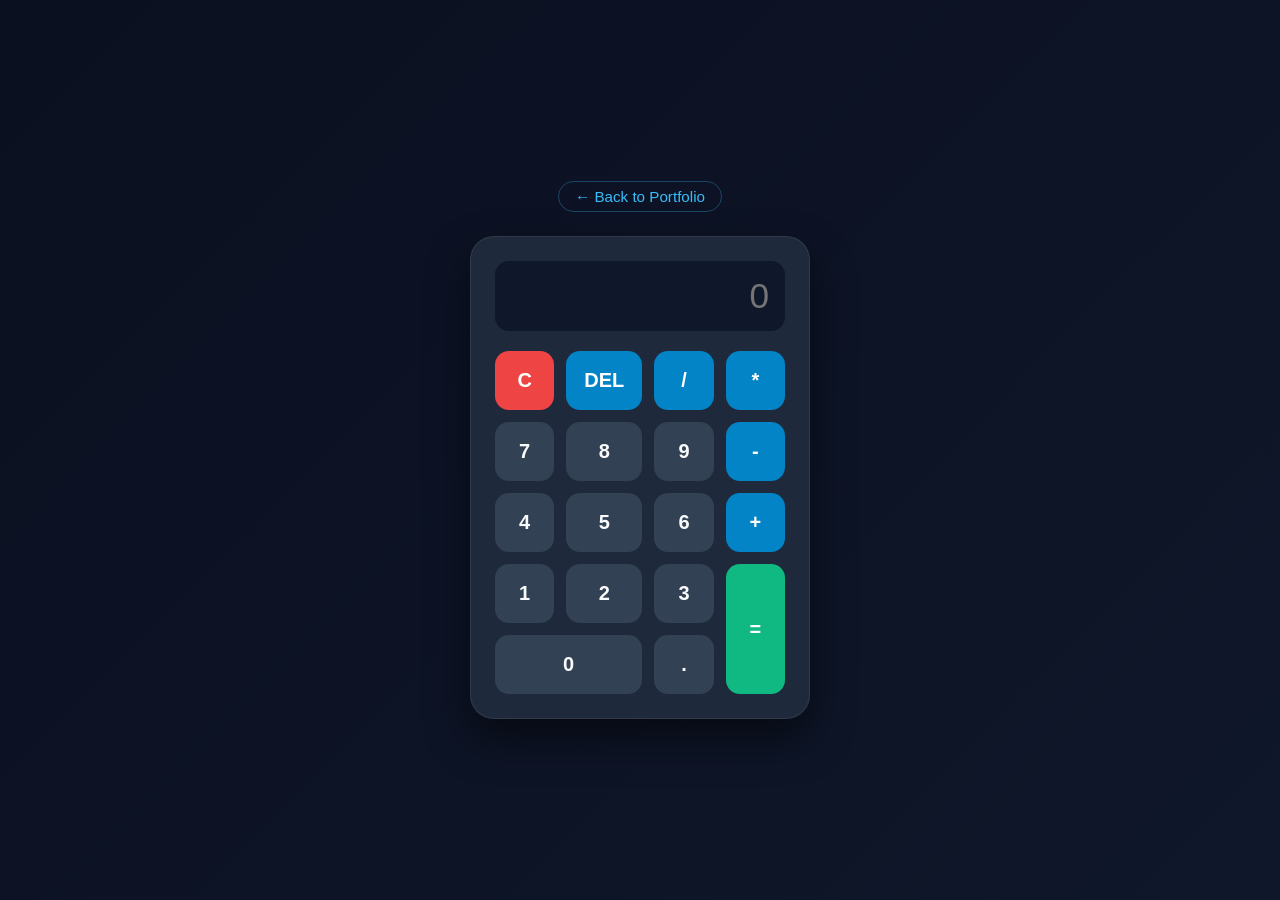
<file: calculator.html>
<!DOCTYPE html>
<html lang="en">
<head>
  <meta charset="UTF-8" />
  <meta name="viewport" content="width=device-width, initial-scale=1.0" />
  <title>Modern Calculator</title>
  <style>
    * {
      margin: 0;
      padding: 0;
      box-sizing: border-box;
    }

    body {
      display: flex;
      flex-direction: column;
      justify-content: center;
      align-items: center;
      min-height: 100vh;
      background: linear-gradient(135deg, #0b1020, #0f172a);
      font-family: 'Segoe UI', Tahoma, Geneva, Verdana, sans-serif;
      color: #fff;
      padding: 20px;
    }

    .back-link {
      margin-bottom: 1.5rem;
      color: #38bdf8;
      text-decoration: none;
      font-size: 0.95rem;
      border: 1px solid rgba(56, 189, 248, 0.3);
      padding: 0.4rem 1rem;
      border-radius: 999px;
      transition: background 0.2s, color 0.2s;
    }

    .back-link:hover {
      background: #38bdf8;
      color: #0b1020;
    }

    .calculator {
      background: #1e293b;
      padding: 24px;
      border-radius: 24px;
      box-shadow: 0 20px 40px rgba(0, 0, 0, 0.5);
      width: 100%;
      max-width: 340px;
      border: 1px solid rgba(255, 255, 255, 0.08);
    }

    #display {
      width: 100%;
      height: 70px;
      text-align: right;
      font-size: 2.2rem;
      margin-bottom: 20px;
      padding: 12px 16px;
      border: none;
      border-radius: 14px;
      background: #0f172a;
      color: #f8fafc;
      outline: none;
    }

    .buttons {
      display: grid;
      grid-template-columns: repeat(4, 1fr);
      gap: 12px;
    }

    button {
      padding: 18px;
      font-size: 1.25rem;
      font-weight: 600;
      border: none;
      border-radius: 14px;
      background: #334155;
      color: #f8fafc;
      cursor: pointer;
      transition: transform 0.1s ease, background-color 0.2s ease;
    }

    button:hover {
      background: #475569;
    }

    button:active {
      transform: scale(0.96);
    }

    button.operator {
      background: #0284c7;
      color: #fff;
    }

    button.operator:hover {
      background: #0369a1;
    }

    button.equals {
      background: #10b981;
      color: #fff;
      grid-row: span 2;
    }

    button.equals:hover {
      background: #059669;
    }

    button.zero {
      grid-column: span 2;
    }

    button.clear {
      background: #ef4444;
      color: #fff;
    }

    button.clear:hover {
      background: #dc2626;
    }
  </style>
</head>
<body>
  <a href="index.html" class="back-link">← Back to Portfolio</a>

  <div class="calculator">
    <input type="text" id="display" readonly placeholder="0" />
    <div class="buttons">
      <button class="clear" onclick="clearDisplay()">C</button>
      <button class="operator" onclick="deleteLast()">DEL</button>
      <button class="operator" onclick="appendOperator('/')">/</button>
      <button class="operator" onclick="appendOperator('*')">*</button>

      <button onclick="appendNumber('7')">7</button>
      <button onclick="appendNumber('8')">8</button>
      <button onclick="appendNumber('9')">9</button>
      <button class="operator" onclick="appendOperator('-')">-</button>

      <button onclick="appendNumber('4')">4</button>
      <button onclick="appendNumber('5')">5</button>
      <button onclick="appendNumber('6')">6</button>
      <button class="operator" onclick="appendOperator('+')">+</button>

      <button onclick="appendNumber('1')">1</button>
      <button onclick="appendNumber('2')">2</button>
      <button onclick="appendNumber('3')">3</button>
      <button class="equals" onclick="calculate()">=</button>

      <button onclick="appendNumber('0')" class="zero">0</button>
      <button onclick="appendNumber('.')">.</button>
    </div>
  </div>

  <script>
    const display = document.getElementById('display');

    function appendNumber(number) {
      if (display.value === '0' || display.value === 'Error') {
        display.value = number;
      } else {
        display.value += number;
      }
    }

    function appendOperator(operator) {
      if (display.value === 'Error' || display.value === '') return;
      const lastChar = display.value.slice(-1);
      if (['+', '-', '*', '/'].includes(lastChar)) {
        display.value = display.value.slice(0, -1) + operator;
      } else {
        display.value += operator;
      }
    }

    function clearDisplay() {
      display.value = '';
    }

    function deleteLast() {
      if (display.value === 'Error') {
        display.value = '';
      } else {
        display.value = display.value.slice(0, -1);
      }
    }

    function calculate() {
      if (!display.value || display.value === 'Error') return;
      try {
        // Evaluate mathematical expression safely
        const sanitized = display.value.replace(/[^0-9+\-*/.]/g, '');
        const result = Function(`'use strict'; return (${sanitized})`)();
        display.value = Number.isFinite(result) ? result : 'Error';
      } catch {
        display.value = 'Error';
      }
    }
  </script>
</body>
</html>
</file>
